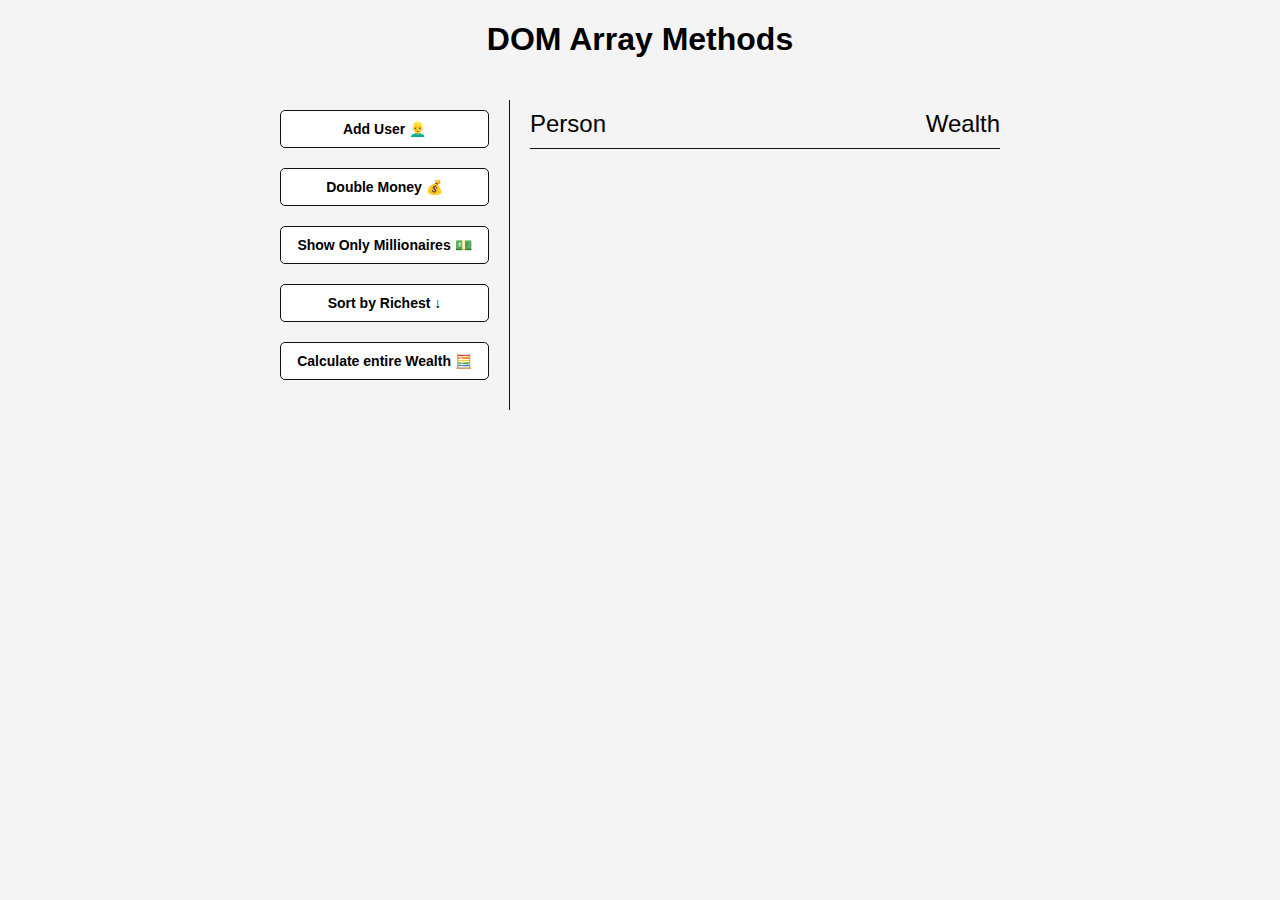
<file: array_methods/index.html>
<!DOCTYPE html>
<html lang="en">
  <head>
    <meta charset="UTF-8" />
    <meta name="viewport" content="width=device-width, initial-scale=1.0" />
    <link rel="stylesheet" href="style.css" />
    <title>Array Methods</title>
  </head>
  <body>
    <h1>DOM Array Methods</h1>
    <div class="container">
      <aside>
        <button id="add-user">Add User 👱‍♂️</button>
        <button id="double">Double Money 💰</button>
        <button id="show-millionaires">Show Only Millionaires 💵</button>
        <button id="sort">Sort by Richest ↓</button>
        <button id="calculate-wealth">Calculate entire Wealth 🧮</button>
      </aside>
      <main id="main">
        <h2><strong>Person</strong> Wealth</h2>
      </main>
    </div>
    <script src="script.js"></script>
  </body>
</html>
</file>
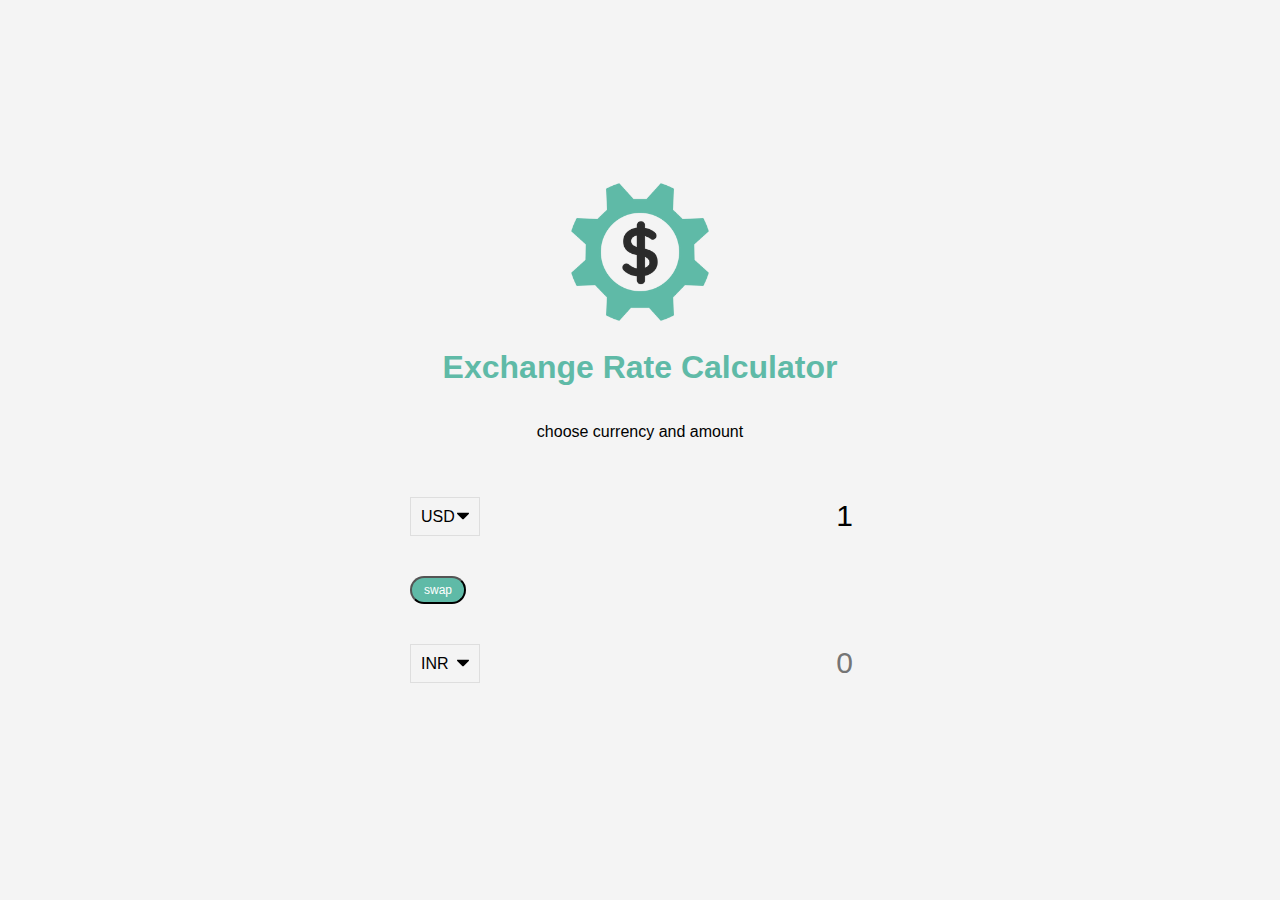
<file: exchange_calculator/index.html>
<!DOCTYPE html>
<html lang="en">
  <head>
    <meta charset="UTF-8" />
    <meta name="viewport" content="width=device-width, initial-scale=1.0" />
    <title>Exchange Rate Calculator</title>
    <link rel="stylesheet" href="style.css" />
  </head>
  <body>
    <img src="img/money.png" alt="" class="money-img" />
    <h1>Exchange Rate Calculator</h1>
    <p>choose currency and amount</p>
    <div class="container">
      <div class="currency">
        <select id="currency-one">
          <option value="AED">AED</option>
          <option value="ARS">ARS</option>
          <option value="AUD">AUD</option>
          <option value="BGN">BGN</option>
          <option value="BRL">BRL</option>
          <option value="BSD">BSD</option>
          <option value="CAD">CAD</option>
          <option value="CHF">CHF</option>
          <option value="CLP">CLP</option>
          <option value="CNY">CNY</option>
          <option value="COP">COP</option>
          <option value="CZK">CZK</option>
          <option value="DKK">DKK</option>
          <option value="DOP">DOP</option>
          <option value="EGP">EGP</option>
          <option value="EUR">EUR</option>
          <option value="FJD">FJD</option>
          <option value="GBP">GBP</option>
          <option value="GTQ">GTQ</option>
          <option value="HKD">HKD</option>
          <option value="HRK">HRK</option>
          <option value="HUF">HUF</option>
          <option value="IDR">IDR</option>
          <option value="ILS">ILS</option>
          <option value="INR">INR</option>
          <option value="ISK">ISK</option>
          <option value="JPY">JPY</option>
          <option value="KRW">KRW</option>
          <option value="KZT">KZT</option>
          <option value="MXN">MXN</option>
          <option value="MYR">MYR</option>
          <option value="NOK">NOK</option>
          <option value="NZD">NZD</option>
          <option value="PAB">PAB</option>
          <option value="PEN">PEN</option>
          <option value="PHP">PHP</option>
          <option value="PKR">PKR</option>
          <option value="PLN">PLN</option>
          <option value="PYG">PYG</option>
          <option value="RON">RON</option>
          <option value="RUB">RUB</option>
          <option value="SAR">SAR</option>
          <option value="SEK">SEK</option>
          <option value="SGD">SGD</option>
          <option value="THB">THB</option>
          <option value="TRY">TRY</option>
          <option value="TWD">TWD</option>
          <option value="UAH">UAH</option>
          <option value="USD" selected>USD</option>
          <option value="UYU">UYU</option>
          <option value="VND">VND</option>
          <option value="ZAR">ZAR</option>
        </select>
        <input type="number" id="amount-one" placeholder="0" value="1" />
      </div>

      <div class="swap-rate-container">
        <button class="btn" id="swap">swap</button>
        <div class="rate" id="rate"></div>
      </div>

      <div class="currency">
        <select id="currency-two">
          <option value="AED">AED</option>
          <option value="ARS">ARS</option>
          <option value="AUD">AUD</option>
          <option value="BGN">BGN</option>
          <option value="BRL">BRL</option>
          <option value="BSD">BSD</option>
          <option value="CAD">CAD</option>
          <option value="CHF">CHF</option>
          <option value="CLP">CLP</option>
          <option value="CNY">CNY</option>
          <option value="COP">COP</option>
          <option value="CZK">CZK</option>
          <option value="DKK">DKK</option>
          <option value="DOP">DOP</option>
          <option value="EGP">EGP</option>
          <option value="EUR">EUR</option>
          <option value="FJD">FJD</option>
          <option value="GBP">GBP</option>
          <option value="GTQ">GTQ</option>
          <option value="HKD">HKD</option>
          <option value="HRK">HRK</option>
          <option value="HUF">HUF</option>
          <option value="IDR">IDR</option>
          <option value="ILS">ILS</option>
          <option value="INR" selected>INR</option>
          <option value="ISK">ISK</option>
          <option value="JPY">JPY</option>
          <option value="KRW">KRW</option>
          <option value="KZT">KZT</option>
          <option value="MXN">MXN</option>
          <option value="MYR">MYR</option>
          <option value="NOK">NOK</option>
          <option value="NZD">NZD</option>
          <option value="PAB">PAB</option>
          <option value="PEN">PEN</option>
          <option value="PHP">PHP</option>
          <option value="PKR">PKR</option>
          <option value="PLN">PLN</option>
          <option value="PYG">PYG</option>
          <option value="RON">RON</option>
          <option value="RUB">RUB</option>
          <option value="SAR">SAR</option>
          <option value="SEK">SEK</option>
          <option value="SGD">SGD</option>
          <option value="THB">THB</option>
          <option value="TRY">TRY</option>
          <option value="TWD">TWD</option>
          <option value="UAH">UAH</option>
          <option value="USD">USD</option>
          <option value="UYU">UYU</option>
          <option value="VND">VND</option>
          <option value="ZAR">ZAR</option>
        </select>
        <input type="number" id="amount-two" placeholder="0" />
      </div>
    </div>
    <script src="script.js"></script>
  </body>
</html>
</file>
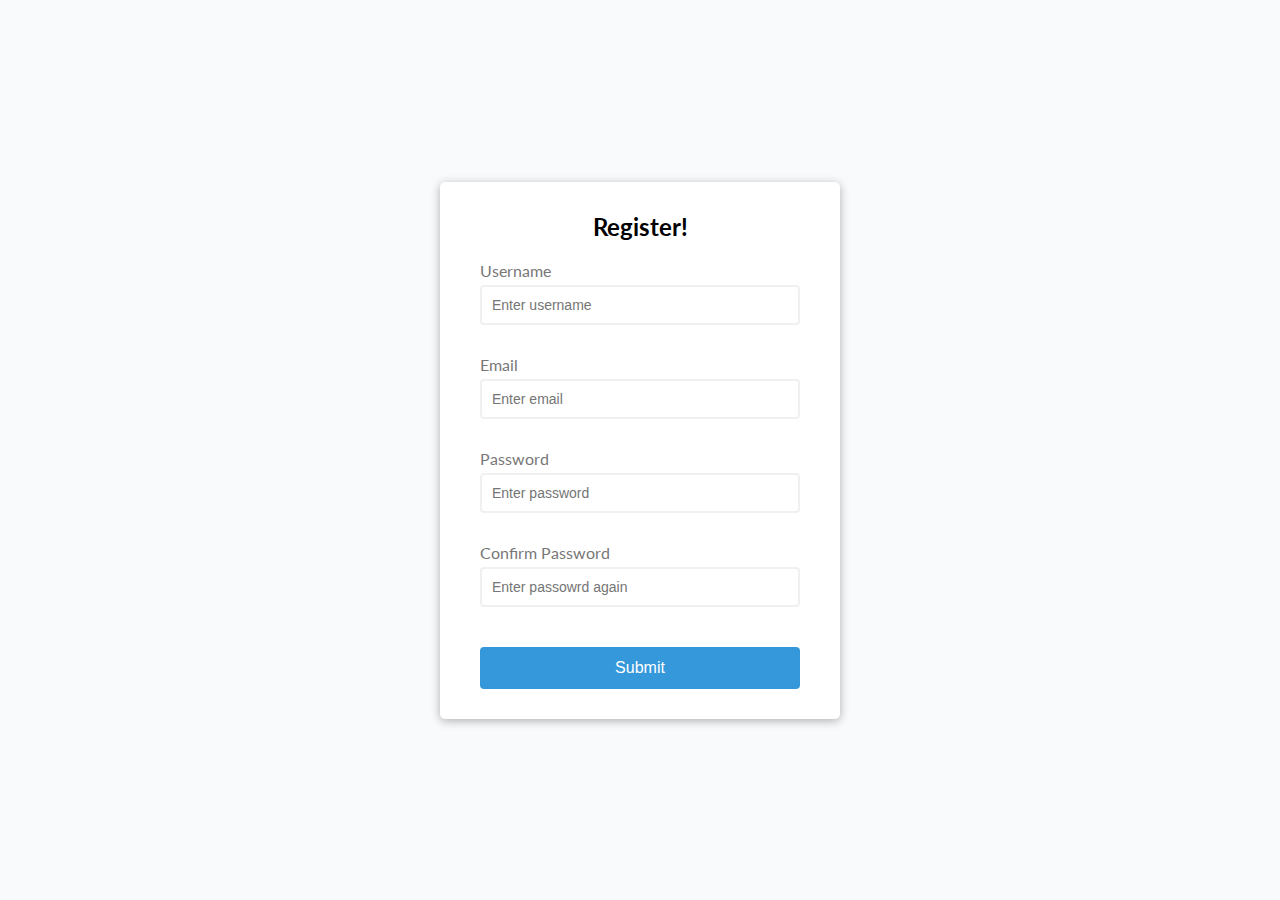
<file: forms/index.html>
<!DOCTYPE html>
<html lang="en">
  <head>
    <meta charset="UTF-8" />
    <meta name="viewport" content="width=device-width, initial-scale=1.0" />
    <meta http-equiv="X-UA-Compatible" content="ie=edge" />
    <link rel="stylesheet" href="style.css" />
    <title>Document</title>
  </head>
  <body>
    <div class="container">
      <!-- class id for CSS, id is for JS -->
      <form class="form" id="form">
        <h2>Register!</h2>
        <div class="form-control">
          <label for="username">Username</label>
          <input type="text" id="username" placeholder="Enter username" />
          <!-- for validation/error message at specific input -->
          <small>Error Message</small>
        </div>
        <div class="form-control">
          <label for="email">Email</label>
          <input type="text" id="email" placeholder="Enter email" />
          <!-- for validation/error message at specific input -->
          <small>Error Message</small>
        </div>
        <div class="form-control">
          <label for="password">Password</label>
          <input type="password" id="password" placeholder="Enter password" />
          <!-- for validation/error message at specific input -->
          <small>Error Message</small>
        </div>
        <div class="form-control">
          <label for="password2">Confirm Password</label>
          <!-- if type is text it will show characters  -->
          <input
            type="password"
            id="password2"
            placeholder="Enter passowrd again"
          />
          <!-- for validation/error message at specific input -->
          <small>Error Message</small>
        </div>
        <button>Submit</button>
      </form>
    </div>
    <script src="script.js"></script>
  </body>
</html>
</file>
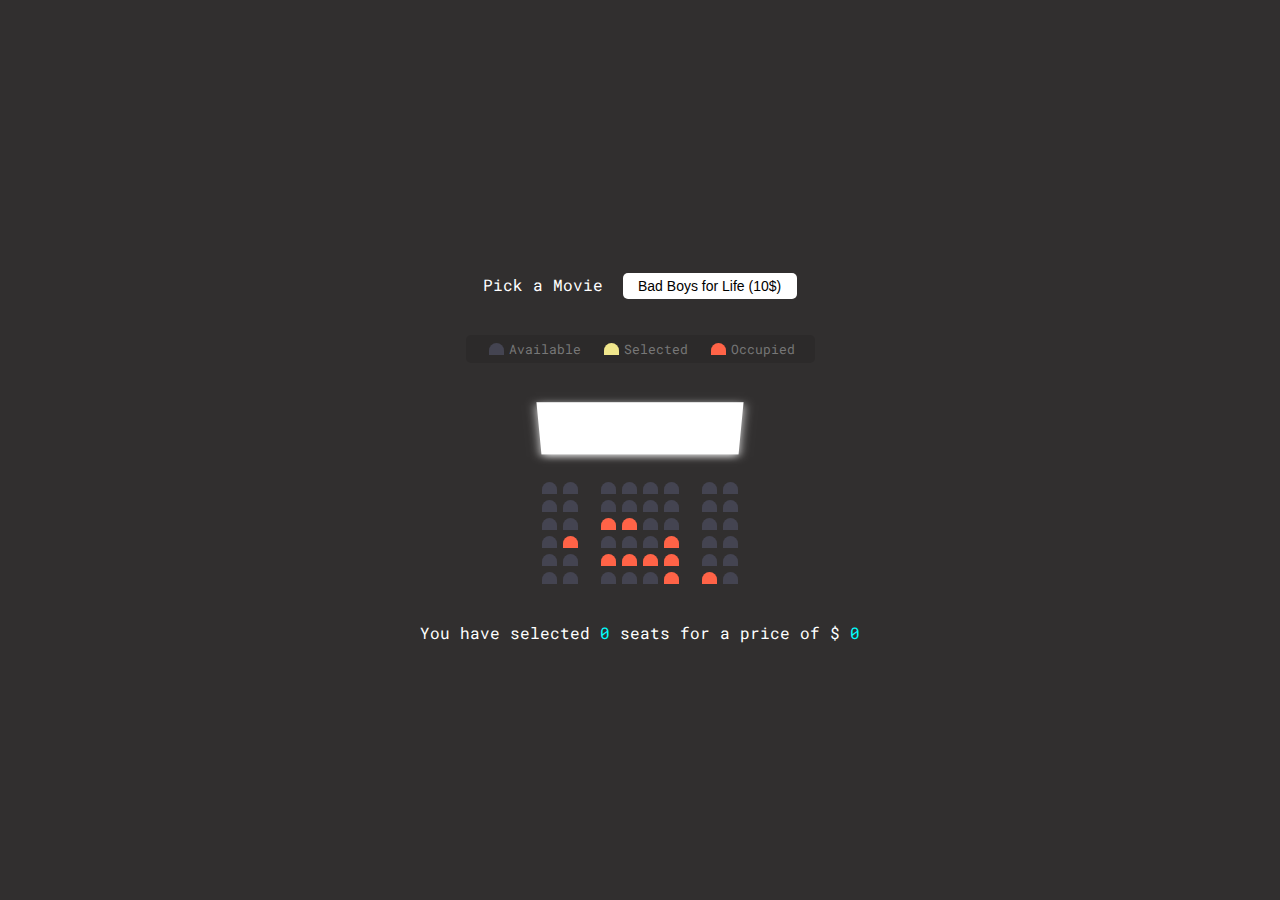
<file: seat-booking/index.html>
<!DOCTYPE html>
<html lang="en">
  <head>
    <meta charset="UTF-8" />
    <meta name="viewport" content="width=device-width, initial-scale=1.0" />
    <meta http-equiv="X-UA-Compatible" content="ie=edge" />
    <link rel="stylesheet" href="style.css" />
    <title>Seat Booking</title>
  </head>
  <body>
    <div class="movie-container">
      <label>Pick a Movie</label>
      <select id="movie">
        <option value="10">Bad Boys for Life (10$) </option>
        <option value="12">Dolittle (8$)</option>
        <option value="8">The Grudge (7$)</option>
        <option value="9">The Gentlemen (8$)</option>
      </select>
    </div>
    <ul class="showcase">
      <li>
        <div class="seat"></div>
        <small>Available</small>
      </li>
      <li>
        <div class="seat selected"></div>
        <small>Selected</small>
      </li>
      <li>
        <div class="seat occupied"></div>
        <small>Occupied</small>
      </li>
    </ul>
    <div class="container">
      <div class="screen"></div>
      <div class="row">
        <div class="seat"></div>
        <div class="seat"></div>
        <div class="seat"></div>
        <div class="seat"></div>
        <div class="seat"></div>
        <div class="seat"></div>
        <div class="seat"></div>
        <div class="seat"></div>
      </div>
      <div class="row">
        <div class="seat"></div>
        <div class="seat"></div>
        <div class="seat"></div>
        <div class="seat"></div>
        <div class="seat"></div>
        <div class="seat"></div>
        <div class="seat"></div>
        <div class="seat"></div>
      </div>
      <div class="row">
        <div class="seat"></div>
        <div class="seat"></div>
        <div class="seat occupied"></div>
        <div class="seat occupied"></div>
        <div class="seat"></div>
        <div class="seat"></div>
        <div class="seat"></div>
        <div class="seat"></div>
      </div>
      <div class="row">
        <div class="seat"></div>
        <div class="seat occupied"></div>
        <div class="seat"></div>
        <div class="seat"></div>
        <div class="seat"></div>
        <div class="seat occupied"></div>
        <div class="seat"></div>
        <div class="seat"></div>
      </div>
      <div class="row">
        <div class="seat"></div>
        <div class="seat"></div>
        <div class="seat occupied"></div>
        <div class="seat occupied"></div>
        <div class="seat occupied"></div>
        <div class="seat occupied"></div>
        <div class="seat"></div>
        <div class="seat"></div>
      </div>
      <div class="row">
        <div class="seat"></div>
        <div class="seat"></div>
        <div class="seat"></div>
        <div class="seat"></div>
        <div class="seat"></div>
        <div class="seat occupied"></div>
        <div class="seat occupied"></div>
        <div class="seat"></div>
      </div>
    </div>
    <p class="text">
      You have selected <span id="count">0</span> seats for a price of $
      <span id="total">0</span>
    </p>
    <script src="script.js"></script>
  </body>
</html>
</file>
<file: array_methods/style.css>
* {
  box-sizing: border-box;
}

body {
  background: #f4f4f4;
  font-family: Arial, Helvetica, sans-serif;
  display: flex;
  flex-direction: column;
  align-items: center;
  min-height: 100vh;
  margin: 0;
}

.container {
  display: flex;
  padding: 20px;
  margin: 0 auto;
  max-width: 100%;
  width: 800px;
}

aside {
  padding: 10px 20px;
  width: 250px;
  border-right: 1px solid #111;
}

button {
  cursor: pointer;
  background-color: #fff;
  border: 1px solid #111;
  border-radius: 5px;
  display: block;
  /* 100% of container which makes them all same width */
  width: 100%;
  padding: 10px;
  margin-bottom: 20px;
  font-weight: bold;
  font-size: 14px;
}

main {
  flex: 1;
  padding: 10px 20px;
}

h2 {
  border-bottom: 1px solid #111;
  padding-bottom: 10px;
  /* turns strong and h2 in flex items. these can now be used to seperate them to ends of display */
  display: flex;
  justify-content: space-between;
  font-weight: 300;
  margin: 0 0 20px;
}

h3 {
  background-color: #fff;
  border-bottom: 1px solid #111;
  padding: 10px;
  display: flex;
  justify-content: space-between;
  font-weight: 300;
  margin: 20px 0 0;
}
.person {
  display: flex;
  justify-content: space-between;
  font-size: 20px;
  margin-bottom: 10px;
}
</file>
<file: exchange_calculator/style.css>
:root {
  --primary-color: #5fbaa7;
}

* {
  box-sizing: border-box;
}

body {
  font-family: Arial, Helvetica, sans-serif;
  background-color: #f4f4f4;
  display: flex;
  flex-direction: column;
  align-items: center;
  justify-content: center;
  height: 100vh;
  margin: 0;
  padding: 20px;
}

h1 {
  color: var(--primary-color);
}
p {
  text-align: center;
}

.btn {
  color: #fff;
  background: var(--primary-color);
  cursor: pointer;
  border-radius: 15px;
  font-size: 12px;
  padding: 5px 12px;
}

.money-img {
  width: 150px;
}

.currency {
  padding: 40px 0;
  display: flex;
  align-items: center;
  justify-content: space-between;
}

.currency select {
  padding: 10px 20px 10px 10px;
  -moz-appearance: none;
  -webkit-appearance: none;
  appearance: none;
  border: 1px solid #dedede;
  font-size: 16px;
  background: transparent;
  background-image: url("data:image/svg+xml;charset=US-ASCII,%3Csvg%20xmlns%3D%22http%3A%2F%2Fwww.w3.org%2F2000%2Fsvg%22%20width%3D%22292.4%22%20height%3D%22292.4%22%3E%3Cpath%20fill%3D%22%20000002%22%20d%3D%22M287%2069.4a17.6%2017.6%200%200%200-13-5.4H18.4c-5%200-9.3%201.8-12.9%205.4A17.6%2017.6%200%200%200%200%2082.2c0%205%201.8%209.3%205.4%2012.9l128%20127.9c3.6%203.6%207.8%205.4%2012.8%205.4s9.2-1.8%2012.8-5.4L287%2095c3.5-3.5%205.4-7.8%205.4-12.8%200-5-1.9-9.2-5.5-12.8z%22%2F%3E%3C%2Fsvg%3E");
  background-position: right 10px top 50%, 0, 0;
  background-size: 12px auto, 100%;
  background-repeat: no-repeat;
}

.currency input {
  border: 0;
  background: transparent;
  font-size: 30px;
  text-align: right;
}

.swap-rate-container {
  display: flex;
  justify-content: space-between;
}

.rate {
  color: var(--primary-color);
  font-size: 14px;
  padding: 0 10px;
}

select:focus,
input:focus,
button:focus {
  outline: 0;
}

@media (max-width: 600px) {
  .currency input {
    width: 200px;
  }
}
</file>
<file: forms/style.css>
@import url("https://fonts.googleapis.com/css?family=Lato&display=swap");

:root {
  /* root targets highest level parent element -->html parent */
  /* variables to be used everywhere */
  --success-color: #2ecc71;
  --error-color: #e74c3c;
}

* {
  /* padding wont affect width of the element */
  /* padding and border are included in the width and height */
  box-sizing: border-box;
}
body {
  background-color: #f9fafb;
  font-family: "Lato", sans-serif;
  /* all direct children will be flex-items */
  /* this will put divs in middle easily */
  display: flex;
  /* cross axis */
  align-items: center;
  /* main axis (default is row)*/
  justify-content: center;
  /* vertically center */
  min-height: 100vh;

  /* Use margin to separate the block from things outside it */
  /* Use padding to move the contents away from the edges of the block. */
  /* border is just the border around it */

  margin: 0;
}
.container {
  background-color: #fff;
  border-radius: 5px;
  /* [horizontal offset] [vertical offset] [blur radius] [optional spread radius] [color] */
  box-shadow: 0 2px 10px rgba(0, 0, 0, 0.3);
  width: 400px;
}
.form {
  /* [top-bottom][left-right */
  padding: 30px 40px;
}
h2 {
  text-align: center;
  /* short hand[top][right-left][bottom] */
  margin: 0 0 20px;
}
.form-control {
  margin-bottom: 10px;
  padding-bottom: 20px;
  /* we need to use absolute on error messages(small tag) which will need a parent with position relative */
  /* position absolute brings the element out of the flow of elements ann it looks for a parent  */
  /* with non static position and defaults to body */
  position: relative;
}
.form-control label {
  color: #777;
  /* labels are inline by default */
  /* make it block so that it pushes next element down */
  display: block;
  margin-bottom: 5px;
}
.form-control input {
  border: 2px solid #f0f0f0;
  border-radius: 4px;
  /* has its own line with block element */
  display: block;
  /* stretch to end */
  width: 100%;
  padding: 10px;
  font-size: 14px;
}
/* to get rid of blue outline */
.form-control input:focus {
  outline: 0;
  border-color: #777;
}
.form-control.success input {
  border-color: var(--success-color);
}
.form-control.error input {
  border-color: var(--error-color);
}
.form-control small {
  /* create custom properties/variables in css */
  color: var(--error-color);
  /* PARENT IS FORM CONTROL */
  position: absolute;
  bottom: 0;
  left: 0;
  /* display none will collapse everything around it/will be removed from dom and make its children 
  diplay as none too */
  /* visibility hidden just hides and space is till taken by the element */
  visibility: hidden;
}
.form-control.error small {
  visibility: visible;
}

.form button {
  cursor: pointer;
  background-color: #3498db;
  border: 2px solid #3498db;
  border-radius: 4px;
  color: #fff;
  display: block;
  font-size: 16px;
  padding: 10px;
  margin-top: 20px;
  width: 100%;
}
</file>
<file: seat-booking/style.css>
@import url("https://fonts.googleapis.com/css?family=Roboto+Mono&display=swap");
/* @import url("https://fonts.googleapis.com/css?family=Roboto+Mono|Sigmar+One&display=swap"); */
* {
  box-sizing: border-box;
}
body {
  background-color: rgb(49, 47, 47);
  color: #fff;
  display: flex;
  /* default is row. all divs were in a single row */
  flex-direction: column;
  align-items: center;
  justify-content: center;
  height: 100vh;
  font-family: "Roboto Mono", sans-serif;
  margin: 0;
}

.container {
  /* this class controls the screen and the seats inside it */
  /* gives a 3D perspective to elements */
  perspective: 1000px;
  /* move the text down */
  margin-bottom: 30px;
}

.movie-container {
  margin: 20px 0;
}

.movie-container select {
  background-color: #fff;
  border: 0;
  border-radius: 5px;
  font-size: 14px;
  margin-left: 10px;
  padding: 5px 15px 5px 15px;
  /* these 3 below are for cross OS support */
  /* moz is fro firefox and webkit is for opera ,chrome,safari  */
  -moz-appearance: none;
  -webkit-appearance: none;
  appearance: none;
}
.seat {
  background-color: #444451;
  height: 12px;
  width: 15px;
  /* to seperate the divs with class seat */
  margin: 3px;
  /* give top-left and top-right a radius */
  border-top-left-radius: 10px;
  border-top-right-radius: 10px;
}
.row {
  /* to make seats horizontal */
  display: flex;
}

.seat.selected {
  background-color: khaki;
}
.seat.occupied {
  background-color: tomato;
}

/* pseudo selectors */
/* select 2nd elemnt of type seat */
.seat:nth-of-type(2) {
  margin-right: 20px;
}
/* select 2nd elemnt of type seat from last */
.seat:nth-last-of-type(2) {
  margin-left: 20px;
}
/* select set which dont have class occupied */
.seat:not(.occupied):hover {
  /* change cursor to pointer */
  cursor: pointer;
  /* scale in size */
  transform: scale(1.3);
}
/* dont want this to happen to seats in showcase */
/* need space between showcase and seat bcoz they are parent and child */
/* not required in line 59 and 62 bcoz they are sibling classes */
.showcase .seat:not(.occupied):hover {
  cursor: default;
  transform: scale(1);
}

.showcase {
  background: rgba(0, 0, 0, 0.1);
  padding: 5px 10px;
  border-radius: 5px;
  color: #777;
  /* get rid of bullet points */
  list-style-type: none;
  /* make them horizontal */
  display: flex;
}
.showcase li {
  /* LIs are the seat and caption both are horizontal now */
  display: flex;
  align-items: center;
  justify-content: center;
  margin: 0 10px;
}
.showcase li small {
  /* push caption away from seat symbol */
  margin-left: 2px;
}
.screen {
  background-color: #fff;
  height: 70px;
  /* takes whole width of the container */
  width: 100%;
  margin: 15px 0;
  /* rotates an element around the abscissa (horizontal axis) without deforming it */
  transform: rotateX(-45deg);
  box-shadow: 0 3px 10px rgba(255, 255, 255, 0.9);
}
p.text {
  margin: 5px 0;
}
p.text span {
  color: aqua;
}
</file>
